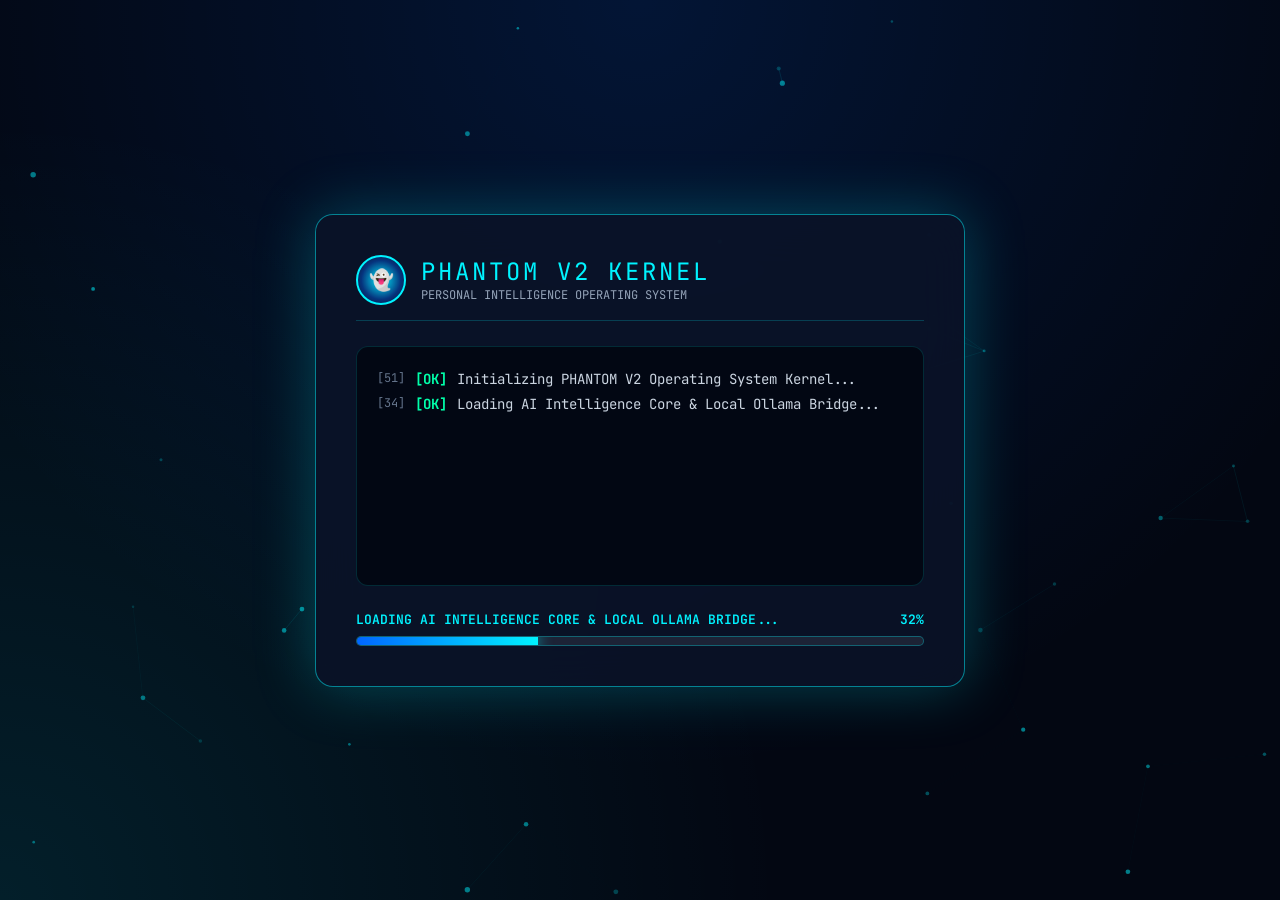
<file: frontend/pages/boot.html>
<!DOCTYPE html>
<html lang="en">
<head>
  <meta charset="UTF-8">
  <meta name="viewport" content="width=device-width, initial-scale=1.0">
  <title>PHANTOM V2 - System Boot</title>
  <link rel="stylesheet" href="../css/theme.css">
  <link rel="stylesheet" href="../css/boot.css">
</head>
<body>

  <canvas id="bgCanvas"></canvas>

  <div class="boot-container">
    <div class="boot-box">
      <div class="boot-header">
        <div class="arc-reactor">👻</div>
        <div>
          <div class="boot-title">PHANTOM V2 KERNEL</div>
          <div style="font-size: 12px; color: var(--text-muted);">PERSONAL INTELLIGENCE OPERATING SYSTEM</div>
        </div>
      </div>

      <div class="boot-terminal" id="terminalLogs">
        <!-- Dynamic Logs appended via JS -->
      </div>

      <div class="progress-section">
        <div class="progress-label">
          <span id="bootStatusText">INITIALIZING KERNEL...</span>
          <span id="bootPercentText">0%</span>
        </div>
        <div class="progress-bar-bg">
          <div class="progress-bar-fill" id="bootProgressBar"></div>
        </div>
      </div>
    </div>
  </div>

  <script src="../js/audioSynth.js"></script>
  <script src="../js/app.js"></script>
  <script>
    const sequence = [
      { text: "Initializing PHANTOM V2 Operating System Kernel...", percent: 15 },
      { text: "Loading AI Intelligence Core & Local Ollama Bridge...", percent: 32 },
      { text: "Connecting Smart Memory Vault (phantom.db)...", percent: 50 },
      { text: "Initializing SOS Guardian Protocol (Location Ready)...", percent: 68 },
      { text: "Voice Assistant Engine Ready (Web Speech API)...", percent: 85 },
      { text: "Database Sync Complete. Commander Authenticated.", percent: 95 },
      { text: "ACCESS GRANTED. Welcome, Commander Stark.", percent: 100 }
    ];

    const logsContainer = document.getElementById('terminalLogs');
    const statusText = document.getElementById('bootStatusText');
    const percentText = document.getElementById('bootPercentText');
    const progressBar = document.getElementById('bootProgressBar');

    let index = 0;

    function runBootStep() {
      if (index < sequence.length) {
        const step = sequence[index];
        
        const now = new Date().toLocaleTimeString([], { hour12: false, fractionalSecondDigits: 2 });
        const line = document.createElement('div');
        line.className = 'log-line';
        line.innerHTML = `
          <span class="log-time">[${now}]</span>
          <span class="log-status">[OK]</span>
          <span>${step.text}</span>
        `;
        logsContainer.appendChild(line);
        logsContainer.scrollTop = logsContainer.scrollHeight;

        statusText.textContent = step.text.toUpperCase();
        percentText.textContent = step.percent + '%';
        progressBar.style.width = step.percent + '%';

        audioSynth.playClickSound();
        index++;

        if (index === sequence.length) {
          audioSynth.playChimeSound();
          setTimeout(() => {
            window.location.href = 'index.html';
          }, 1000);
        } else {
          setTimeout(runBootStep, 450);
        }
      }
    }

    setTimeout(runBootStep, 500);
  </script>
</body>
</html>
</file>
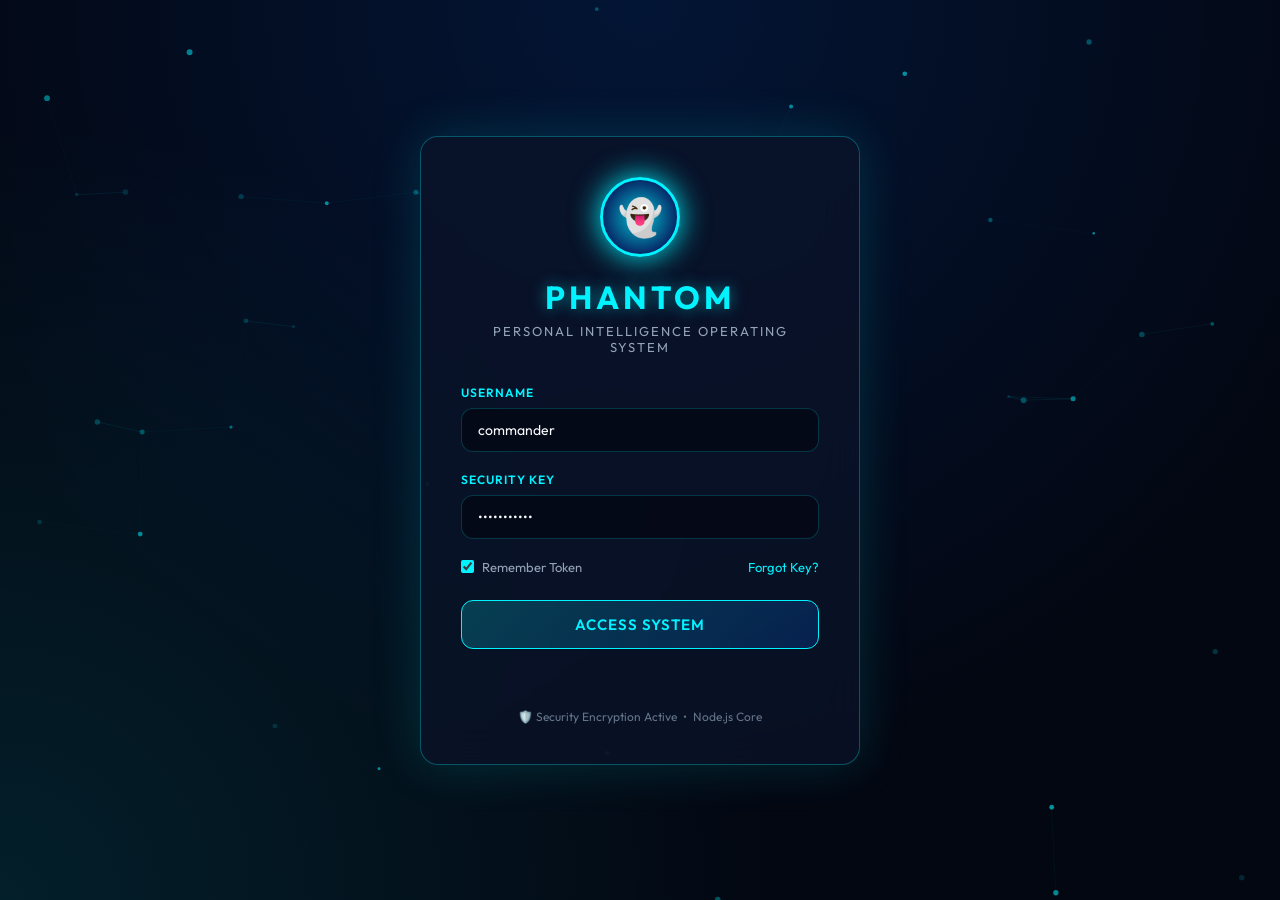
<file: frontend/pages/login.html>
<!DOCTYPE html>
<html lang="en">
<head>
  <meta charset="UTF-8">
  <meta name="viewport" content="width=device-width, initial-scale=1.0">
  <title>PHANTOM V2 - Intelligence OS Login</title>
  <link rel="stylesheet" href="../css/theme.css">
  <link rel="stylesheet" href="../css/login.css">
</head>
<body>

  <canvas id="bgCanvas"></canvas>

  <div class="login-container">
    <div class="login-card">
      <div class="login-header">
        <div class="logo-wrapper">
          <div class="big-arc-reactor">👻</div>
        </div>
        <h1 class="login-title">PHANTOM</h1>
        <p class="login-subtitle">Personal Intelligence Operating System</p>
      </div>

      <form id="loginForm" onsubmit="handleLogin(event)">
        <div class="form-group">
          <label class="form-label">Username</label>
          <input type="text" id="username" class="hud-input" value="commander" required placeholder="Enter username...">
        </div>

        <div class="form-group">
          <label class="form-label">Security Key</label>
          <input type="password" id="password" class="hud-input" value="phantom2026" required placeholder="Enter password...">
        </div>

        <div class="form-options">
          <label class="remember-checkbox">
            <input type="checkbox" id="rememberMe" checked>
            <span>Remember Token</span>
          </label>
          <a href="#" class="forgot-link" onclick="showForgotAlert(event)">Forgot Key?</a>
        </div>

        <button type="submit" id="loginBtn" class="glow-btn login-btn">
          <span>ACCESS SYSTEM</span>
        </button>

        <div id="loginStatus" style="margin-top: 15px; font-size: 13px; min-height: 20px;"></div>
      </form>

      <div class="security-badge">
        <span>🛡️ Security Encryption Active</span> • <span>Node.js Core</span>
      </div>
    </div>
  </div>

  <script src="../js/audioSynth.js"></script>
  <script src="../js/app.js"></script>
  <script>
    async function handleLogin(e) {
      e.preventDefault();
      audioSynth.playClickSound();

      const username = document.getElementById('username').value;
      const password = document.getElementById('password').value;
      const rememberMe = document.getElementById('rememberMe').checked;

      const btn = document.getElementById('loginBtn');
      const statusDiv = document.getElementById('loginStatus');

      btn.innerHTML = `<div class="spinner"></div> <span>AUTHENTICATING...</span>`;
      statusDiv.innerHTML = `<span style="color: var(--primary-cyan);">Verifying encrypted credentials...</span>`;

      try {
        const res = await fetch('/api/auth/login', {
          method: 'POST',
          headers: { 'Content-Type': 'application/json' },
          body: JSON.stringify({ username, password, rememberMe })
        });

        const data = await res.json();

        if (data.success) {
          audioSynth.playBootSound();
          statusDiv.innerHTML = `<span style="color: var(--neon-green);">✅ Access Granted. Initiating PHANTOM Kernel...</span>`;
          setTimeout(() => {
            window.location.href = data.redirect || '/pages/boot.html';
          }, 1200);
        } else {
          statusDiv.innerHTML = `<span style="color: var(--neon-red);">❌ ${data.message}</span>`;
          btn.innerHTML = `<span>ACCESS SYSTEM</span>`;
        }
      } catch (err) {
        statusDiv.innerHTML = `<span style="color: var(--neon-red);">❌ Server Error. Ensure backend is running.</span>`;
        btn.innerHTML = `<span>ACCESS SYSTEM</span>`;
      }
    }

    function showForgotAlert(e) {
      e.preventDefault();
      audioSynth.playClickSound();
      alert('🔒 PHANTOM OS Key Reset Protocol:\n\nDefault Credentials:\nUsername: commander\nPassword: phantom2026\n\nConfig file: backend/config/userConfig.json');
    }
  </script>
</body>
</html>
</file>
<file: frontend/css/theme.css>
@import url('https://fonts.googleapis.com/css2?family=Outfit:wght@300;400;500;600;700&family=JetBrains+Mono:wght@400;500;700&display=swap');

:root {
  --bg-deep: #030712;
  --bg-surface: rgba(11, 19, 41, 0.65);
  --bg-card: rgba(15, 23, 42, 0.7);
  --bg-hover: rgba(0, 243, 255, 0.08);
  
  --primary-cyan: #00f3ff;
  --electric-blue: #0066ff;
  --accent-purple: #8b5cf6;
  --neon-green: #00ffaa;
  --neon-red: #ff0055;
  --neon-orange: #ff9900;
  
  --text-main: #f8fafc;
  --text-muted: #94a3b8;
  --text-dim: #64748b;
  
  --border-glass: rgba(0, 243, 255, 0.2);
  --border-glow: rgba(0, 243, 255, 0.5);
  --shadow-neon: 0 0 20px rgba(0, 243, 255, 0.2);
  
  --font-main: 'Outfit', -apple-system, BlinkMacSystemFont, sans-serif;
  --font-mono: 'JetBrains Mono', monospace;
  
  --radius-lg: 18px;
  --radius-md: 12px;
  --radius-sm: 8px;
}

* {
  box-sizing: border-box;
  margin: 0;
  padding: 0;
  user-select: none;
}

body {
  background-color: var(--bg-deep);
  color: var(--text-main);
  font-family: var(--font-main);
  overflow-x: hidden;
  min-height: 100vh;
  position: relative;
  background-image: 
    radial-gradient(circle at 50% 0%, rgba(0, 102, 255, 0.15), transparent 70%),
    radial-gradient(circle at 0% 100%, rgba(0, 243, 255, 0.1), transparent 50%);
}

/* Background HUD Canvas */
#bgCanvas {
  position: fixed;
  top: 0;
  left: 0;
  width: 100vw;
  height: 100vh;
  z-index: 0;
  pointer-events: none;
}

/* Glassmorphism Panel Base */
.glass-panel {
  background: var(--bg-surface);
  backdrop-filter: blur(16px);
  -webkit-backdrop-filter: blur(16px);
  border: 1px solid var(--border-glass);
  border-radius: var(--radius-lg);
  box-shadow: 0 8px 32px 0 rgba(0, 0, 0, 0.4);
  transition: all 0.3s cubic-bezier(0.4, 0, 0.2, 1);
  position: relative;
  overflow: hidden;
}

.glass-panel:hover {
  border-color: var(--border-glow);
  box-shadow: var(--shadow-neon);
}

.glass-panel::before {
  content: '';
  position: absolute;
  top: 0;
  left: 0;
  width: 100%;
  height: 2px;
  background: linear-gradient(90deg, transparent, var(--primary-cyan), transparent);
  opacity: 0.6;
}

/* Glowing Neon Elements */
.glow-text {
  color: var(--primary-cyan);
  text-shadow: 0 0 10px rgba(0, 243, 255, 0.6);
}

.glow-btn {
  background: linear-gradient(135deg, rgba(0, 243, 255, 0.2), rgba(0, 102, 255, 0.2));
  border: 1px solid var(--primary-cyan);
  color: var(--primary-cyan);
  font-family: var(--font-main);
  font-weight: 600;
  border-radius: var(--radius-md);
  padding: 10px 20px;
  cursor: pointer;
  transition: all 0.25s ease;
  display: inline-flex;
  align-items: center;
  gap: 8px;
  text-transform: uppercase;
  letter-spacing: 1px;
  font-size: 13px;
}

.glow-btn:hover {
  background: var(--primary-cyan);
  color: #000;
  box-shadow: 0 0 20px var(--primary-cyan);
  transform: translateY(-2px);
}

.glow-btn:active {
  transform: translateY(0);
}

/* Neon Inputs */
.hud-input {
  background: rgba(3, 7, 18, 0.7);
  border: 1px solid var(--border-glass);
  color: var(--text-main);
  padding: 12px 16px;
  border-radius: var(--radius-md);
  font-family: var(--font-main);
  font-size: 14px;
  outline: none;
  width: 100%;
  transition: all 0.3s ease;
}

.hud-input:focus {
  border-color: var(--primary-cyan);
  box-shadow: 0 0 15px rgba(0, 243, 255, 0.3);
}

/* Scrollbars */
::-webkit-scrollbar {
  width: 6px;
  height: 6px;
}

::-webkit-scrollbar-track {
  background: rgba(3, 7, 18, 0.5);
}

::-webkit-scrollbar-thumb {
  background: rgba(0, 243, 255, 0.3);
  border-radius: 10px;
}

::-webkit-scrollbar-thumb:hover {
  background: var(--primary-cyan);
}

/* Arc Reactor Pulse Animation */
@keyframes arcPulse {
  0% { transform: scale(1); box-shadow: 0 0 15px var(--primary-cyan); }
  50% { transform: scale(1.08); box-shadow: 0 0 35px var(--primary-cyan), 0 0 50px var(--electric-blue); }
  100% { transform: scale(1); box-shadow: 0 0 15px var(--primary-cyan); }
}

.arc-reactor {
  width: 50px;
  height: 50px;
  border-radius: 50%;
  border: 2px solid var(--primary-cyan);
  background: radial-gradient(circle, var(--primary-cyan) 0%, rgba(0, 102, 255, 0.4) 60%, transparent 100%);
  animation: arcPulse 3s infinite ease-in-out;
  display: flex;
  align-items: center;
  justify-content: center;
  font-size: 20px;
}
</file>
<file: frontend/css/boot.css>
.boot-container {
  min-height: 100vh;
  display: flex;
  flex-direction: column;
  align-items: center;
  justify-content: center;
  padding: 30px;
  position: relative;
  z-index: 10;
  font-family: var(--font-mono);
}

.boot-box {
  width: 100%;
  max-width: 650px;
  padding: 40px;
  background: rgba(11, 19, 41, 0.85);
  backdrop-filter: blur(25px);
  border: 1px solid var(--border-glow);
  border-radius: var(--radius-lg);
  box-shadow: 0 0 60px rgba(0, 243, 255, 0.25);
}

.boot-header {
  display: flex;
  align-items: center;
  gap: 15px;
  margin-bottom: 25px;
  border-bottom: 1px solid var(--border-glass);
  padding-bottom: 15px;
}

.boot-title {
  font-size: 24px;
  color: var(--primary-cyan);
  letter-spacing: 3px;
}

.boot-terminal {
  background: rgba(3, 7, 18, 0.9);
  border: 1px solid rgba(0, 243, 255, 0.15);
  border-radius: var(--radius-md);
  padding: 20px;
  height: 240px;
  overflow-y: auto;
  margin-bottom: 25px;
  font-size: 14px;
  line-height: 1.8;
  color: #cbd5e1;
}

.log-line {
  display: flex;
  align-items: center;
  gap: 10px;
  opacity: 0;
  animation: fadeInLine 0.3s forwards;
}

.log-time {
  color: var(--text-dim);
  font-size: 12px;
}

.log-status {
  color: var(--neon-green);
  font-weight: 700;
}

.progress-section {
  display: flex;
  flex-direction: column;
  gap: 8px;
}

.progress-bar-bg {
  width: 100%;
  height: 10px;
  background: rgba(255, 255, 255, 0.08);
  border-radius: 20px;
  overflow: hidden;
  border: 1px solid rgba(0, 243, 255, 0.3);
}

.progress-bar-fill {
  height: 100%;
  width: 0%;
  background: linear-gradient(90deg, var(--electric-blue), var(--primary-cyan));
  box-shadow: 0 0 15px var(--primary-cyan);
  transition: width 0.3s ease;
}

.progress-label {
  display: flex;
  justify-content: space-between;
  font-size: 13px;
  color: var(--primary-cyan);
  font-weight: 600;
}

@keyframes fadeInLine {
  to { opacity: 1; transform: translateY(0); }
}
</file>
<file: frontend/css/login.css>
.login-container {
  min-height: 100vh;
  display: flex;
  align-items: center;
  justify-content: center;
  padding: 20px;
  position: relative;
  z-index: 10;
}

.login-card {
  width: 100%;
  max-width: 440px;
  padding: 40px;
  text-align: center;
  background: rgba(11, 19, 41, 0.75);
  backdrop-filter: blur(20px);
  border: 1px solid rgba(0, 243, 255, 0.3);
  border-radius: var(--radius-lg);
  box-shadow: 0 0 50px rgba(0, 243, 255, 0.15);
}

.login-header {
  margin-bottom: 30px;
}

.logo-wrapper {
  display: flex;
  justify-content: center;
  margin-bottom: 20px;
}

.big-arc-reactor {
  width: 80px;
  height: 80px;
  border-radius: 50%;
  border: 3px solid var(--primary-cyan);
  background: radial-gradient(circle, rgba(0, 243, 255, 0.8) 0%, rgba(0, 102, 255, 0.3) 70%, transparent 100%);
  box-shadow: 0 0 30px var(--primary-cyan);
  animation: arcPulse 2.5s infinite ease-in-out;
  display: flex;
  align-items: center;
  justify-content: center;
  font-size: 36px;
}

.login-title {
  font-size: 32px;
  font-weight: 700;
  letter-spacing: 4px;
  color: var(--primary-cyan);
  text-shadow: 0 0 15px rgba(0, 243, 255, 0.5);
  margin-bottom: 6px;
}

.login-subtitle {
  font-size: 13px;
  letter-spacing: 2px;
  color: var(--text-muted);
  text-transform: uppercase;
}

.form-group {
  margin-bottom: 20px;
  text-align: left;
}

.form-label {
  display: block;
  font-size: 12px;
  text-transform: uppercase;
  letter-spacing: 1px;
  color: var(--primary-cyan);
  margin-bottom: 8px;
  font-weight: 600;
}

.form-options {
  display: flex;
  justify-content: space-between;
  align-items: center;
  margin-bottom: 25px;
  font-size: 13px;
  color: var(--text-muted);
}

.remember-checkbox {
  display: flex;
  align-items: center;
  gap: 8px;
  cursor: pointer;
}

.remember-checkbox input {
  accent-color: var(--primary-cyan);
}

.forgot-link {
  color: var(--primary-cyan);
  text-decoration: none;
  transition: opacity 0.2s;
}

.forgot-link:hover {
  opacity: 0.8;
  text-decoration: underline;
}

.login-btn {
  width: 100%;
  padding: 14px;
  font-size: 15px;
  justify-content: center;
}

.security-badge {
  margin-top: 25px;
  font-size: 12px;
  color: var(--text-dim);
  display: flex;
  align-items: center;
  justify-content: center;
  gap: 6px;
}

.spinner {
  width: 18px;
  height: 18px;
  border: 2px solid rgba(0, 0, 0, 0.3);
  border-top-color: #000;
  border-radius: 50%;
  animation: spin 0.8s linear infinite;
  display: inline-block;
}

@keyframes spin {
  to { transform: rotate(360deg); }
}
</file>
